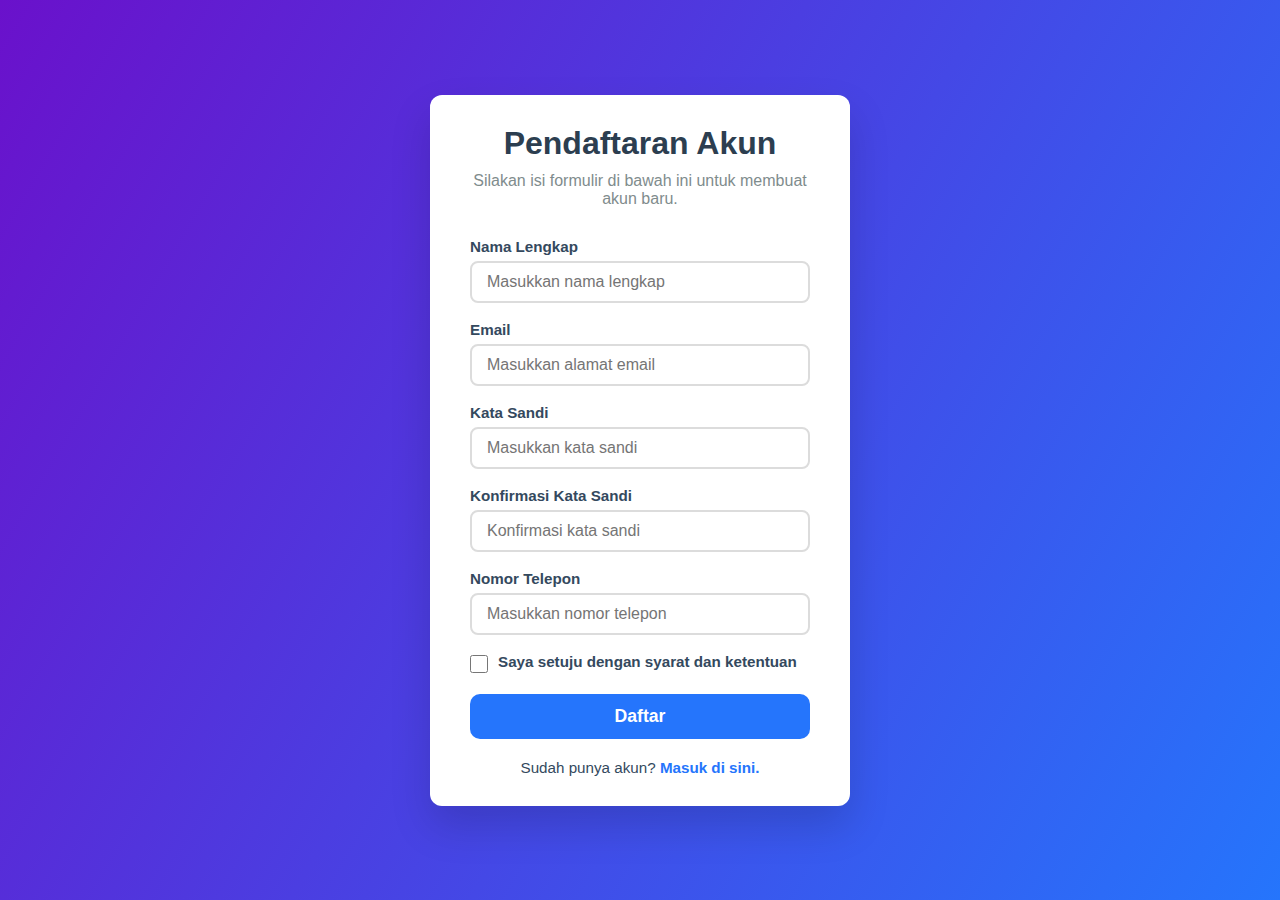
<file: login.html>
<!DOCTYPE html>
<html lang="id">
<head>
<meta charset="UTF-8" />
<meta name="viewport" content="width=device-width, initial-scale=1" />
<title>Formulir Pendaftaran</title>
<style>
  /* Reset */
  * {
    margin: 0;
    padding: 0;
    box-sizing: border-box;
  }

  body {
    font-family: 'Segoe UI', Tahoma, Geneva, Verdana, sans-serif;
    background: linear-gradient(120deg, #6a11cb 0%, #2575fc 100%);
    display: flex;
    justify-content: center;
    align-items: center;
    height: 100vh;
    color: #333;
  }

  .container {
    background: #fff;
    border-radius: 12px;
    box-shadow: 0 20px 40px rgba(0, 0, 0, 0.15);
    width: 100%;
    max-width: 420px;
    padding: 30px 40px;
  }

  h1 {
    text-align: center;
    font-size: 2rem;
    margin-bottom: 10px;
    color: #2c3e50;
  }

  p.description {
    text-align: center;
    color: #7f8c8d;
    margin-bottom: 30px;
    font-size: 1rem;
  }

  form {
    display: flex;
    flex-direction: column;
    gap: 18px;
  }

  label {
    font-weight: 600;
    font-size: 0.95rem;
    color: #34495e;
    margin-bottom: 6px;
    display: block;
  }

  input[type="text"],
  input[type="email"],
  input[type="password"],
  input[type="tel"] {
    padding: 10px 15px;
    border: 2px solid #dcdcdc;
    border-radius: 8px;
    font-size: 1rem;
    transition: border-color 0.3s ease;
    width: 100%;
  }

  input[type="text"]:focus,
  input[type="email"]:focus,
  input[type="password"]:focus,
  input[type="tel"]:focus {
    border-color: #2575fc;
    outline: none;
    box-shadow: 0 0 6px #2575fcaa;
  }

  .checkbox-group {
    display: flex;
    align-items: center;
    gap: 10px;
    font-size: 0.9rem;
    color: #34495e;
  }

  .checkbox-group input[type="checkbox"] {
    width: 18px;
    height: 18px;
    cursor: pointer;
  }

  button {
    background: #2575fc;
    color: white;
    font-weight: 700;
    font-size: 1.1rem;
    padding: 12px 0;
    border: none;
    border-radius: 10px;
    cursor: pointer;
    transition: background-color 0.3s ease;
  }

  button:hover {
    background-color: #1a50b8;
  }

  .login-link {
    margin-top: 20px;
    text-align: center;
    font-size: 0.95rem;
    color: #34495e;
  }

  .login-link a {
    color: #2575fc;
    text-decoration: none;
    font-weight: 600;
  }

  .login-link a:hover {
    text-decoration: underline;
  }

  /* Responsive */
  @media (max-width: 480px) {
    .container {
      padding: 20px 25px;
      max-width: 100%;
    }
  }
</style>
</head>
<body>
  <div class="container" role="main">
    <h1>Pendaftaran Akun</h1>
    <p class="description">Silakan isi formulir di bawah ini untuk membuat akun baru.</p>
    <form id="registrationForm" novalidate>
      <div>
        <label for="fullname">Nama Lengkap</label>
        <input type="text" id="fullname" name="fullname" placeholder="Masukkan nama lengkap" required />
      </div>
      <div>
        <label for="email">Email</label>
        <input type="email" id="email" name="email" placeholder="Masukkan alamat email" required />
      </div>
      <div>
        <label for="password">Kata Sandi</label>
        <input type="password" id="password" name="password" placeholder="Masukkan kata sandi" minlength="6" required />
      </div>
      <div>
        <label for="confirmPassword">Konfirmasi Kata Sandi</label>
        <input type="password" id="confirmPassword" name="confirmPassword" placeholder="Konfirmasi kata sandi" minlength="6" required />
      </div>
      <div>
        <label for="phone">Nomor Telepon</label>
        <input type="tel" id="phone" name="phone" placeholder="Masukkan nomor telepon" pattern="^[0-9\s\-\+\(\)]*$" required />
      </div>
      <div class="checkbox-group">
        <input type="checkbox" id="terms" name="terms" required />
        <label for="terms">Saya setuju dengan syarat dan ketentuan</label>
      </div>
      <button type="submit">Daftar</button>
    </form>
    <p class="login-link">Sudah punya akun? <a href="#">Masuk di sini.</a></p>
  </div>

  <script>
    const form = document.getElementById('registrationForm');
    form.addEventListener('submit', (e) => {
      e.preventDefault();

      // Basic client-side validation
      const fullname = form.fullname.value.trim();
      const email = form.email.value.trim();
      const password = form.password.value;
      const confirmPassword = form.confirmPassword.value;
      const phone = form.phone.value.trim();
      const terms = form.terms.checked;

      let errors = [];

      if (!fullname) errors.push('Nama lengkap harus diisi.');
      if (!email) errors.push('Email harus diisi.');
      // Simple email regex
      else if (!/^[^\s@]+@[^\s@]+\.[^\s@]+$/.test(email)) errors.push('Format email tidak valid.');
      if (!password) errors.push('Kata sandi harus diisi.');
      else if (password.length < 6) errors.push('Kata sandi minimal 6 karakter.');
      if (!confirmPassword) errors.push('Konfirmasi kata sandi harus diisi.');
      else if (password !== confirmPassword) errors.push('Kata sandi dan konfirmasi tidak cocok.');
      if (!phone) errors.push('Nomor telepon harus diisi.');
      else if (!/^[0-9\s\-\+\(\)]*$/.test(phone)) errors.push('Nomor telepon hanya boleh berisi angka dan simbol ( + - ( ) ).');
      if (!terms) errors.push('Anda harus menyetujui syarat dan ketentuan.');

      if (errors.length > 0) {
        alert(errors.join('\n'));
        return;
      }

      alert('Pendaftaran berhasil! Terima kasih telah mendaftar.');
      form.reset();
    });
  </script>
</body>
</html>
</file>
